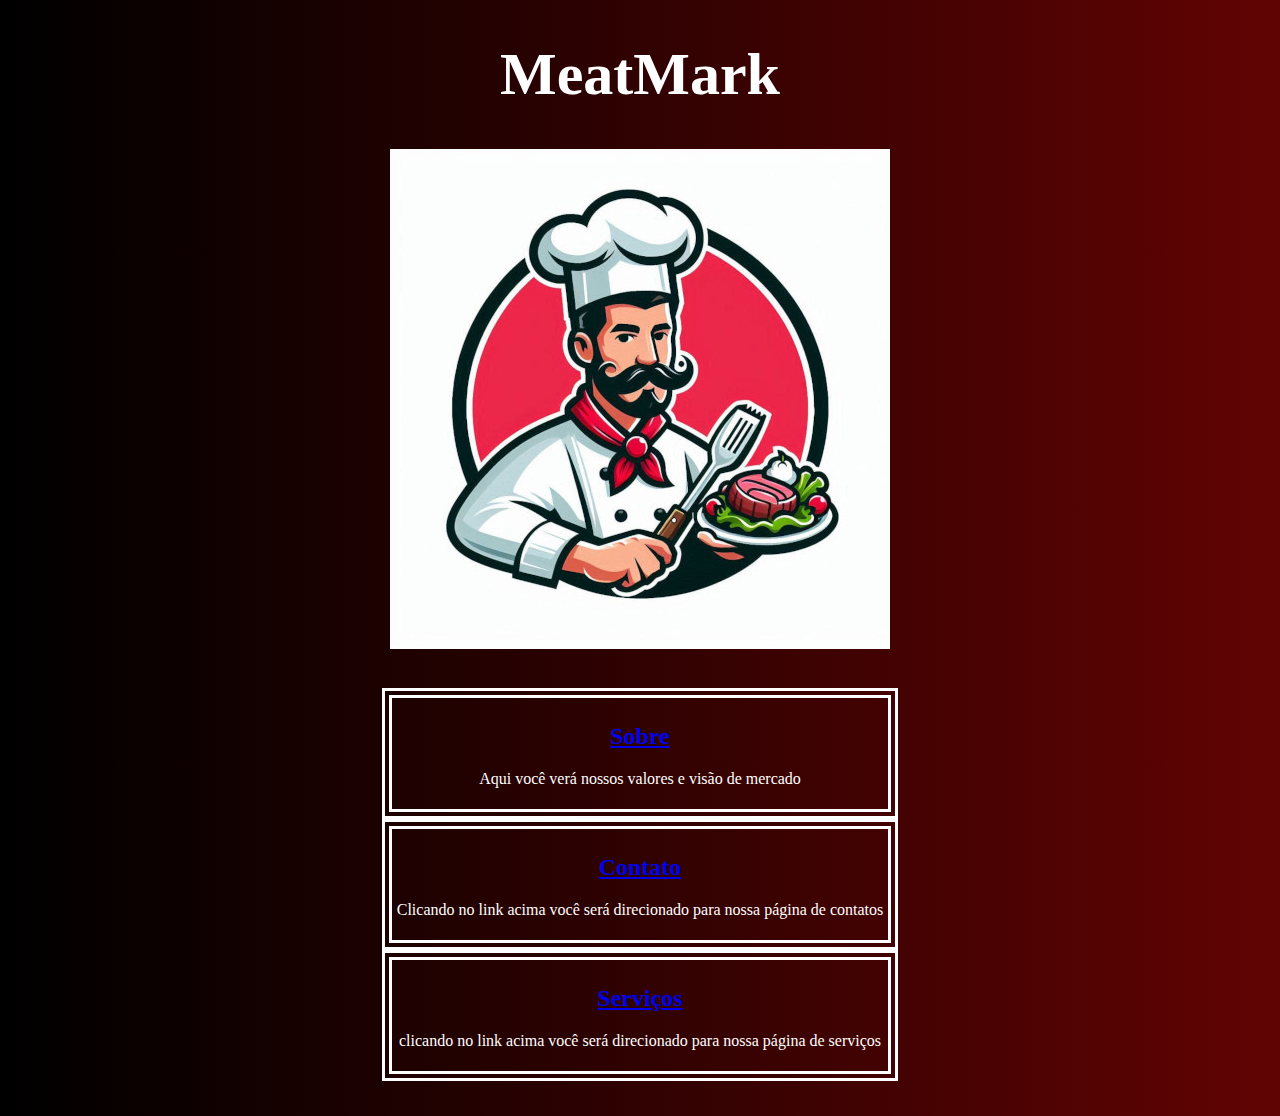
<file: index.html>
<!DOCTYPE html>
<html lang="pt-br">
<head>
    <meta charset="UTF-8">
    <meta name="viewport" content="width=device-width, initial-scale=1.0">
    <title>Restaurante MeatMark</title>
    <link rel="stylesheet" href="css/style.css">
  

    <style>
       h1{
        font-size: 60px;
       }
    </style>
</head>
<body>
    <header>
        <div class="logo">
            <h1>MeatMark</h1>
            <img src="img/logo-500.jpg" alt="logo">
        </div>
    </header>

    <div class="principal">
        <div class="sobre">
           <a href="sobre.html" target="_blank"><h2>Sobre</h2></a> 
            <p>Aqui você verá nossos valores e visão de mercado</p>
        </div>

        <div class="contato">
          <a href="contato.html"><h2>Contato</h2></a>  
            <p>Clicando no link acima você será direcionado para nossa página de contatos</p>

        </div>

        <div class="servicos">
            <a href="servicos.html"><h2>Serviços</h2></a>
            <p>clicando no link acima você será direcionado para nossa página de serviços</p>
        </div>
    </div>
    
</body>
</html>
</file>
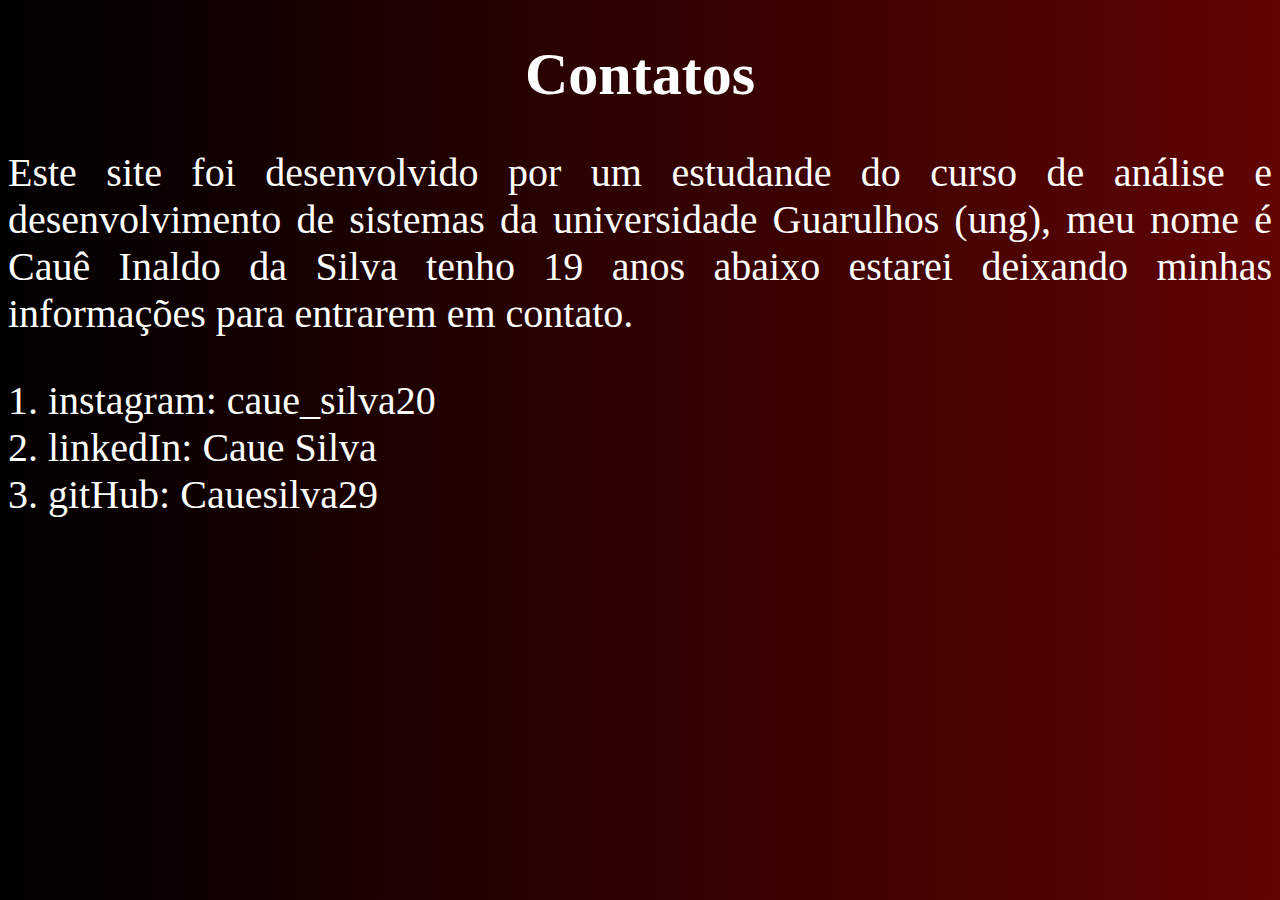
<file: contato.html>
<!DOCTYPE html>
<html lang="pt-br">
<head>
    <meta charset="UTF-8">
    <meta name="viewport" content="width=device-width, initial-scale=1.0">
    <title>Contatos</title>
    <link rel="stylesheet" href="css/style.css">
    <style>
        body{
            font-size: 40px;
            text-align: justify;
        }

            h1{
                text-align: center;
                font-size: 60px;
            }
            
            
        

        
    </style>
</head>
<body>
    <header>
        <div>
            <h1>Contatos</h1>
        </div>
    </header>
    
    <p>Este site foi desenvolvido por um estudande do curso de análise e desenvolvimento de sistemas da universidade Guarulhos (ung), meu nome é Cauê Inaldo da Silva
    tenho 19 anos abaixo estarei deixando minhas informações para entrarem em contato.
    </p>

    <ol>
        <li>instagram: caue_silva20</li>
        <li>linkedIn: Caue Silva</li>
        <li>gitHub: Cauesilva29</li>
    </ol>
</body>
</html>
</file>
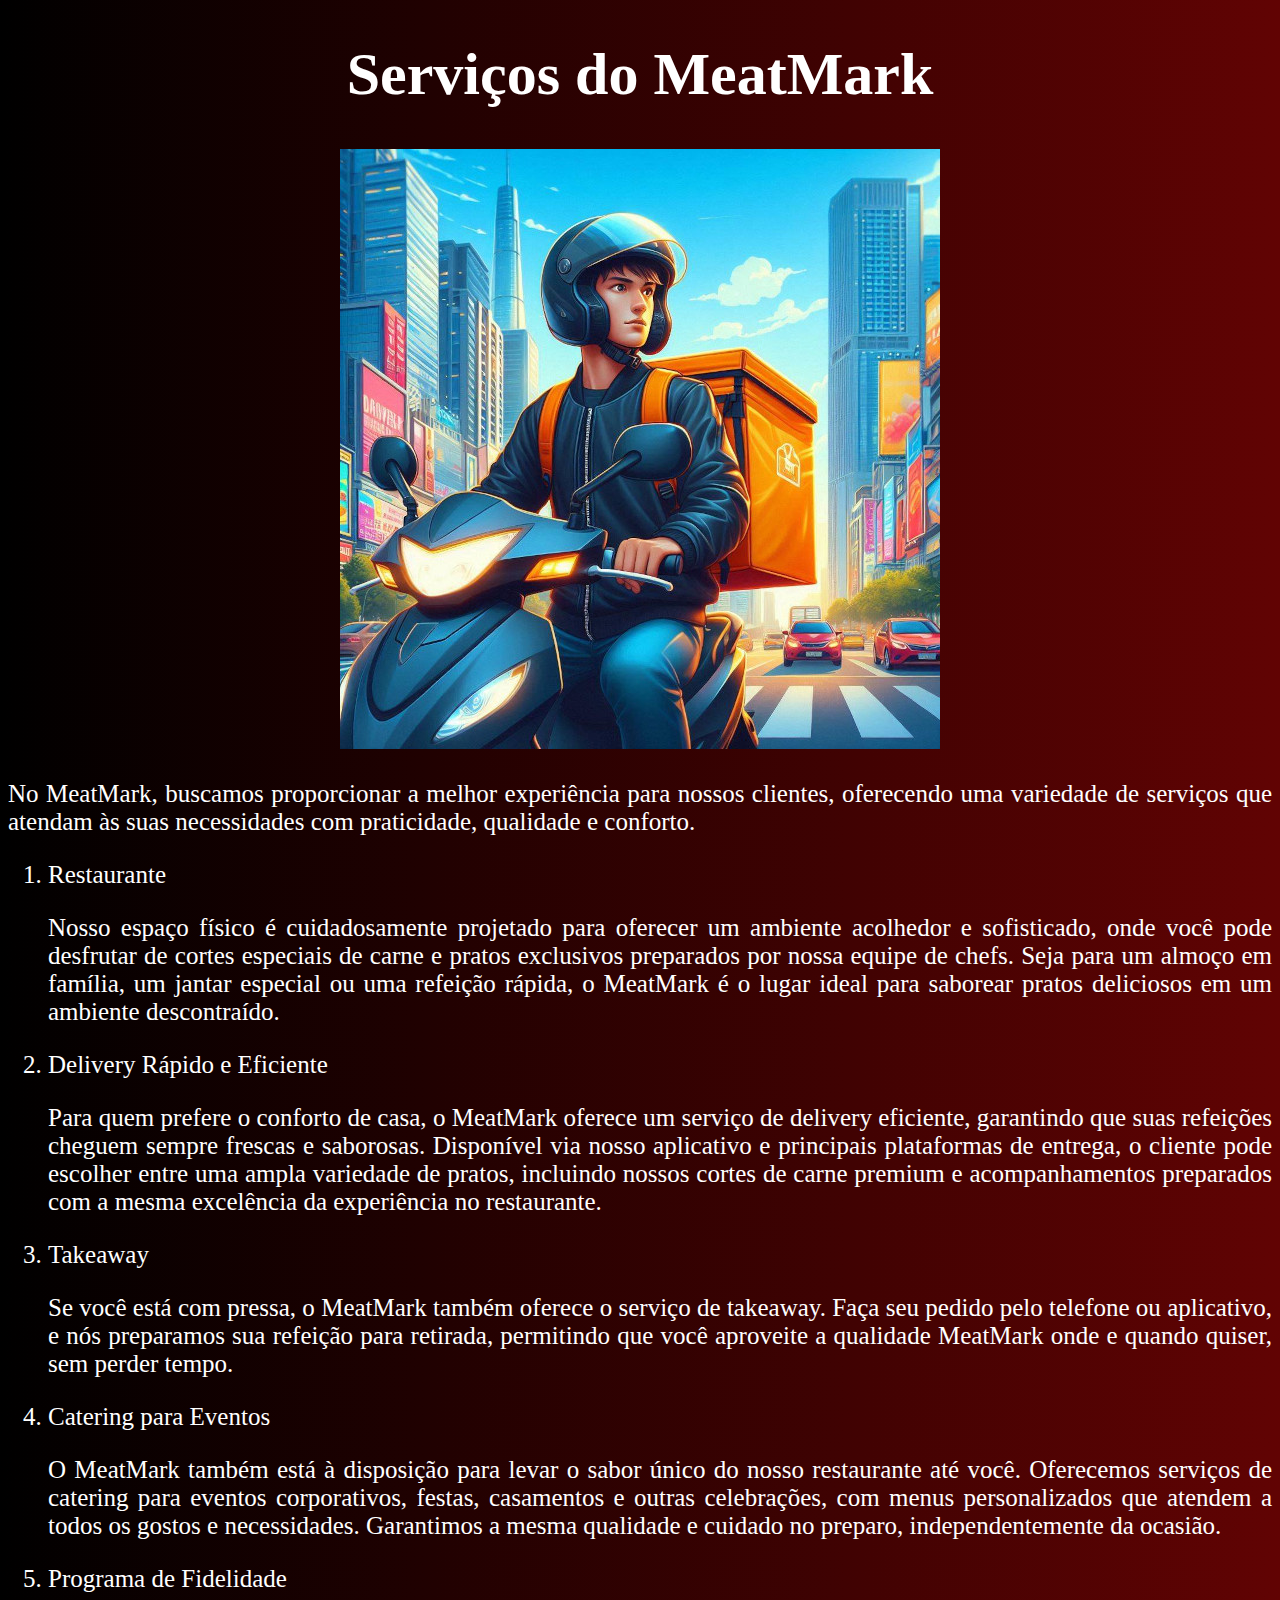
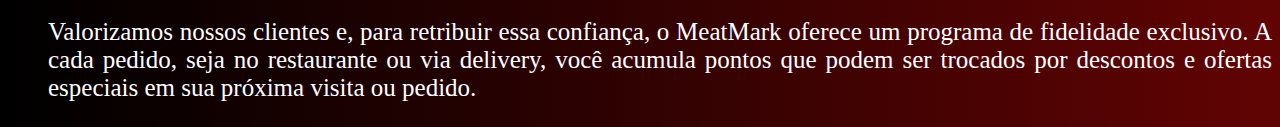
<file: servicos.html>
<!DOCTYPE html>
<html lang="pt-br">
<head>
    <meta charset="UTF-8">
    <meta name="viewport" content="width=device-width, initial-scale=1.0">
    <title>Serviços</title>
    <link rel="stylesheet" href="css/style.css">

    <style>
        .cabecaservico{
            text-align: center;        }

        h1{
            font-size: 60px;
        }

        body{
            font-size: 25px;
            text-align: justify;
        }

        .conteudoservico{
            padding: 20px;
            margin: 10px;
        }
    </style>

</head>
<body>
    <header>
        <div class="cabecaservico">
            <h1 style="text-align: center;">Serviços do MeatMark</h1>
            <img src="img/motoboy-600.jpeg" alt="motoboy">
        </div>
    </header>


    <div class="conteudoservicos">

        <p>No MeatMark, buscamos proporcionar a melhor experiência para nossos clientes, oferecendo uma variedade de serviços que atendam às suas necessidades com praticidade, qualidade e conforto.</p>
        <ol>
            <li>Restaurante</li>
            <p>Nosso espaço físico é cuidadosamente projetado para oferecer um ambiente acolhedor e sofisticado, onde você pode desfrutar de cortes especiais de carne e pratos exclusivos preparados por nossa equipe de chefs. Seja para um almoço em família, um jantar especial ou uma refeição rápida, o MeatMark é o lugar ideal para saborear pratos deliciosos em um ambiente descontraído.</p>

            <li>Delivery Rápido e Eficiente</li>
            <p>Para quem prefere o conforto de casa, o MeatMark oferece um serviço de delivery eficiente, garantindo que suas refeições cheguem sempre frescas e saborosas. Disponível via nosso aplicativo e principais plataformas de entrega, o cliente pode escolher entre uma ampla variedade de pratos, incluindo nossos cortes de carne premium e acompanhamentos preparados com a mesma excelência da experiência no restaurante.</p>

            <li>Takeaway</li>
            <p>Se você está com pressa, o MeatMark também oferece o serviço de takeaway. Faça seu pedido pelo telefone ou aplicativo, e nós preparamos sua refeição para retirada, permitindo que você aproveite a qualidade MeatMark onde e quando quiser, sem perder tempo.</p>

            <li>Catering para Eventos</li>
            <p>O MeatMark também está à disposição para levar o sabor único do nosso restaurante até você. Oferecemos serviços de catering para eventos corporativos, festas, casamentos e outras celebrações, com menus personalizados que atendem a todos os gostos e necessidades. Garantimos a mesma qualidade e cuidado no preparo, independentemente da ocasião.</p>

            <li>Programa de Fidelidade</li>
            <p>Valorizamos nossos clientes e, para retribuir essa confiança, o MeatMark oferece um programa de fidelidade exclusivo. A cada pedido, seja no restaurante ou via delivery, você acumula pontos que podem ser trocados por descontos e ofertas especiais em sua próxima visita ou pedido.</p>
        </ol>
    </div>

    
</body>
</html>
</file>
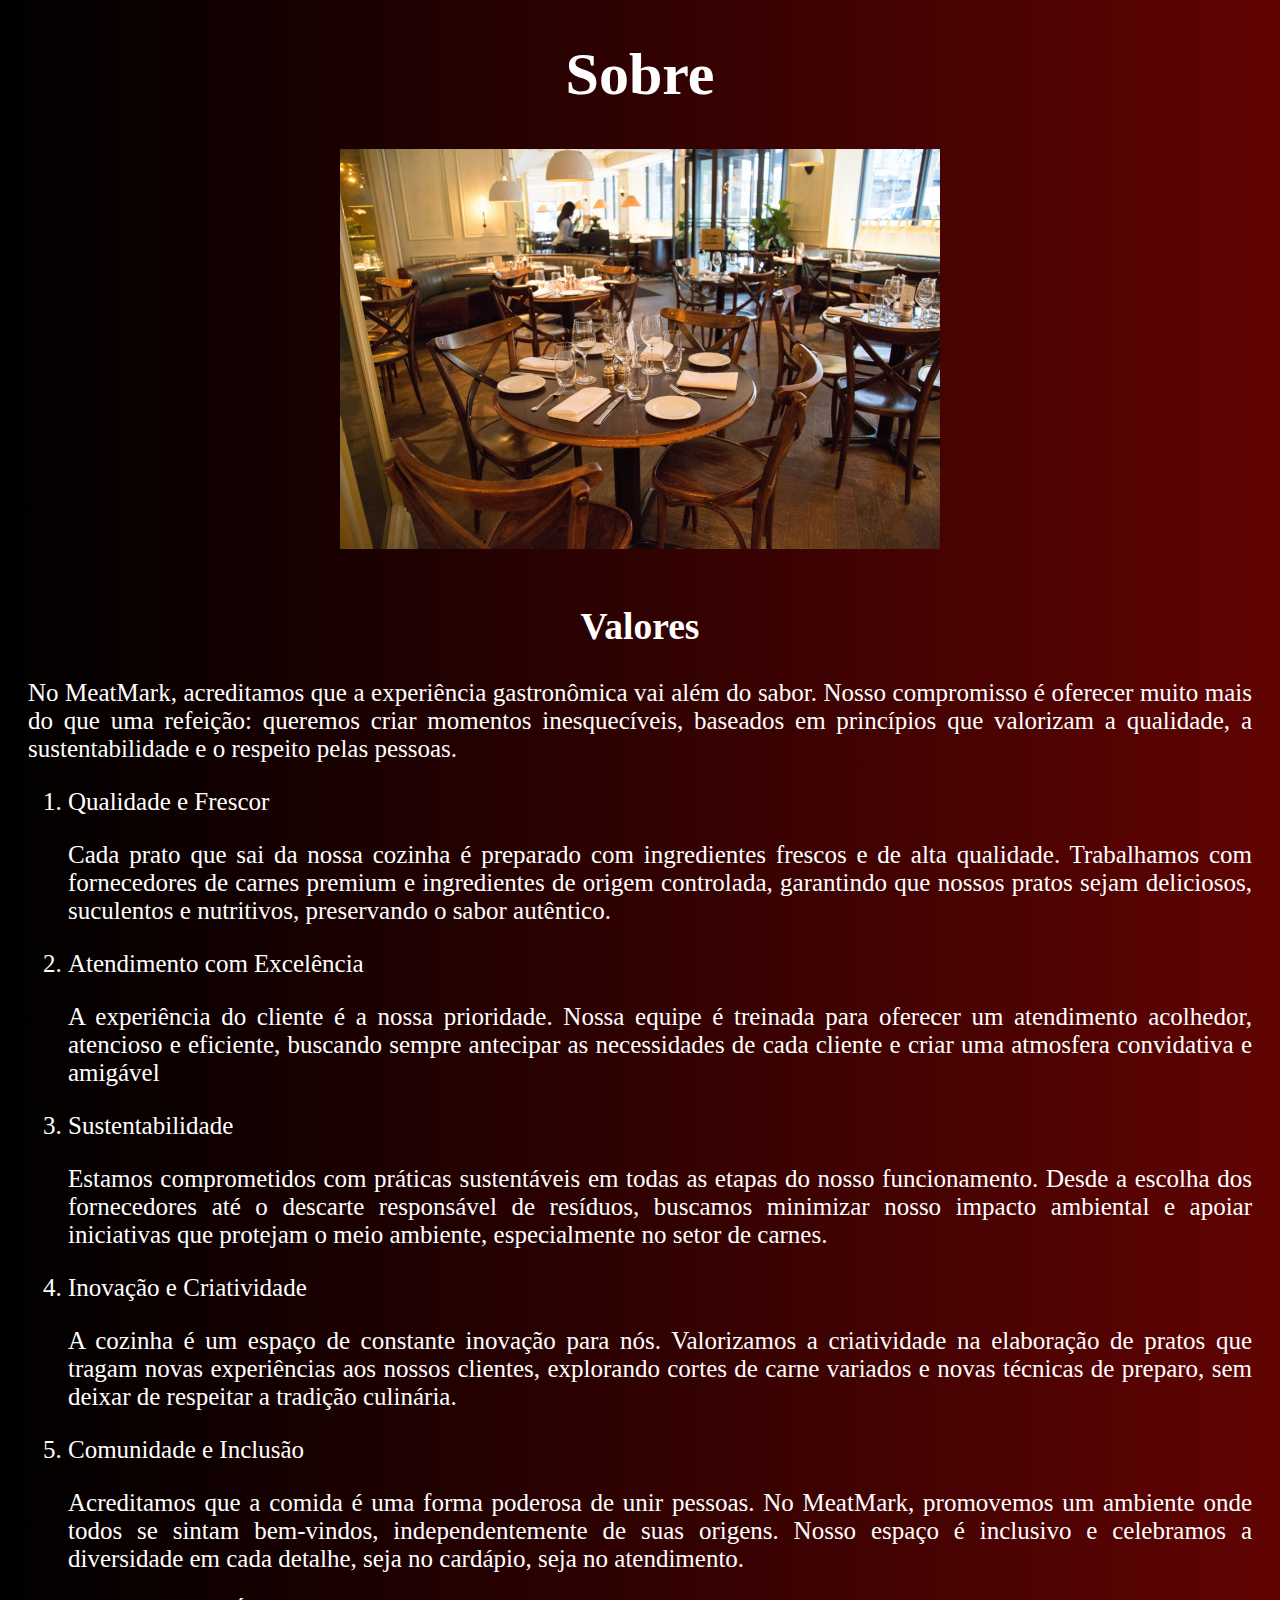
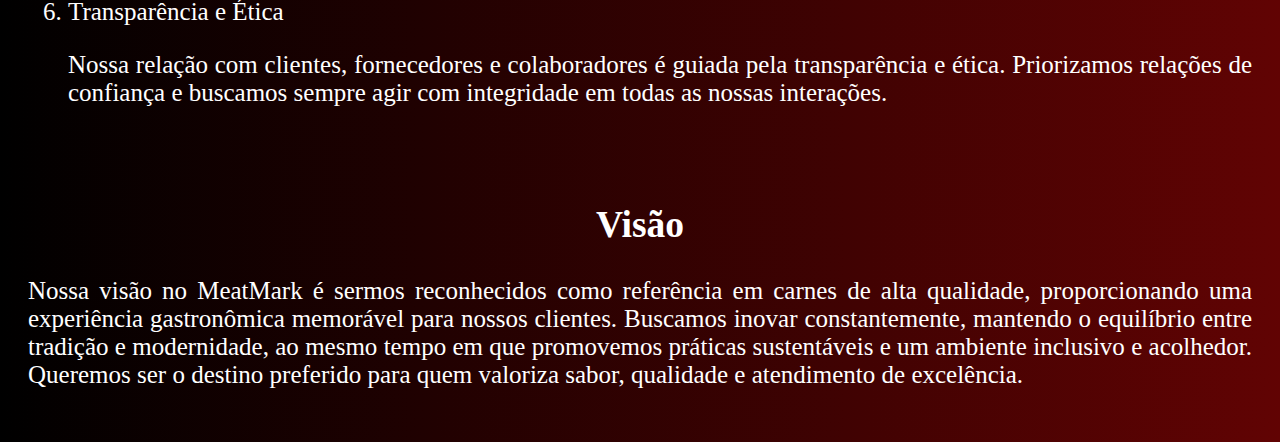
<file: sobre.html>
<!DOCTYPE html>
<html lang="pt-br">
<head>
    <meta charset="UTF-8">
    <meta name="viewport" content="width=device-width, initial-scale=1.0">
    <title>Sobre</title>
    <link rel="stylesheet" href="css/style.css">
    <style>
        body{
            h1{
               font-size: 60px; 
            }

            .conteudosobre{
                font-size: 25px;
                text-align: justify;
                padding: 20px;

            }

            .visao{
                font-size: 25px;
                text-align: justify;
                padding: 20px;
            }
        }
    </style>

</head>
<body>
    <header>
        <div style="text-align: center;">
        <h1>Sobre</h1>
        <img src="img/restaurante-600.jpeg" alt="Restaurante">
        </div>
    </header>

    <div class="conteudosobre">
        <h2 style="text-align: center;">Valores</h2>
        <p>No MeatMark, acreditamos que a experiência gastronômica vai além do sabor. Nosso compromisso é oferecer muito mais do que uma refeição: queremos criar momentos inesquecíveis, baseados em princípios que valorizam a qualidade, a sustentabilidade e o respeito pelas pessoas.</p>

        <ol>
            <li>Qualidade e Frescor</li>
            <p>Cada prato que sai da nossa cozinha é preparado com ingredientes frescos e de alta qualidade. Trabalhamos com fornecedores de carnes premium e ingredientes de origem controlada, garantindo que nossos pratos sejam deliciosos, suculentos e nutritivos, preservando o sabor autêntico.</p>

            <li>Atendimento com Excelência</li>
            <p>A experiência do cliente é a nossa prioridade. Nossa equipe é treinada para oferecer um atendimento acolhedor, atencioso e eficiente, buscando sempre antecipar as necessidades de cada cliente e criar uma atmosfera convidativa e amigável</p>

            <li>Sustentabilidade</li>
            <p>Estamos comprometidos com práticas sustentáveis em todas as etapas do nosso funcionamento. Desde a escolha dos fornecedores até o descarte responsável de resíduos, buscamos minimizar nosso impacto ambiental e apoiar iniciativas que protejam o meio ambiente, especialmente no setor de carnes.</p>

            <li> Inovação e Criatividade</li>
            <p>A cozinha é um espaço de constante inovação para nós. Valorizamos a criatividade na elaboração de pratos que tragam novas experiências aos nossos clientes, explorando cortes de carne variados e novas técnicas de preparo, sem deixar de respeitar a tradição culinária.</p>

            <li> Comunidade e Inclusão</li>
            <p>Acreditamos que a comida é uma forma poderosa de unir pessoas. No MeatMark, promovemos um ambiente onde todos se sintam bem-vindos, independentemente de suas origens. Nosso espaço é inclusivo e celebramos a diversidade em cada detalhe, seja no cardápio, seja no atendimento.</p>

            <li>Transparência e Ética</li>
            <p>Nossa relação com clientes, fornecedores e colaboradores é guiada pela transparência e ética. Priorizamos relações de confiança e buscamos sempre agir com integridade em todas as nossas interações.</p>
        </ol>
    </div>

    <div class="visao">
        <H2 style="text-align: center;">Visão</H2>
        <p>Nossa visão no MeatMark é sermos reconhecidos como referência em carnes de alta qualidade, proporcionando uma experiência gastronômica memorável para nossos clientes. Buscamos inovar constantemente, mantendo o equilíbrio entre tradição e modernidade, ao mesmo tempo em que promovemos práticas sustentáveis e um ambiente inclusivo e acolhedor. Queremos ser o destino preferido para quem valoriza sabor, qualidade e atendimento de excelência.</p>
    </div>

    
</body>
</html>
</file>
<file: css/style.css>
@charset "UTF-8";

    body{
        background-image: linear-gradient(to right, black ,rgb(97, 3, 3));
        color:white;
        font-family: 'Times New Roman', Times, serif;
    
    }

    .logo{
        text-align: center;
    }

    .principal{
        display: grid;
        justify-content: space-around;
        margin: 10px;
        padding: 25px;
        float:none;
    }

    .sobre{
        padding: 5px;
        border: 10px, double;
        text-align: center;
    }

    .contato{
        padding: 5px;
        border: 10px, double;
        text-align: center;

    }

    .servicos{
        padding: 5px;
        border: 10px, double;
        text-align: center;

    }
</file>
